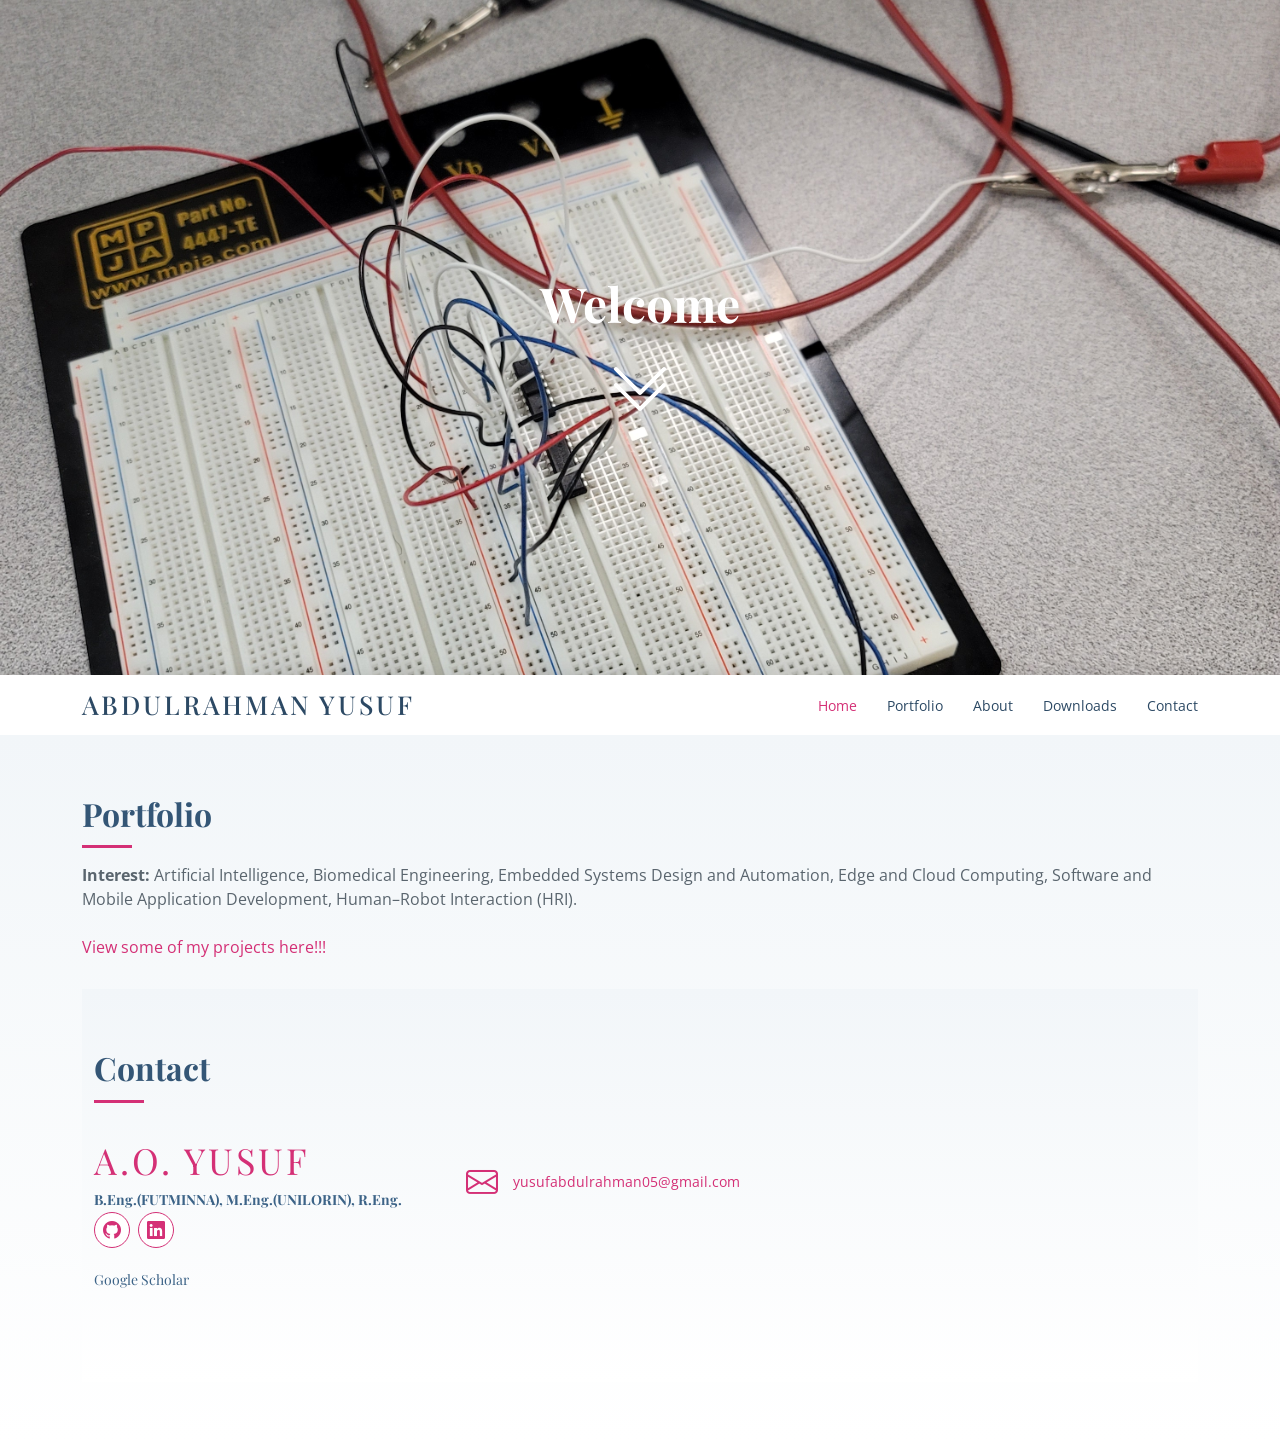
<file: index.html>
<!DOCTYPE html>
<html lang="en">

<head>
  <meta charset="utf-8">
  <meta content="width=device-width, initial-scale=1.0" name="viewport">

  <title>Abdulrahman Yusuf</title>
  <meta content="" name="description">
  <meta content="" name="keywords">

  <!-- Favicons -->
  <link href="assets/img/favicon.png" rel="icon">
  <link href="assets/img/apple-touch-icon.png" rel="apple-touch-icon">
  

  <!-- Google Fonts -->
  <link href="https://fonts.googleapis.com/css?family=Open+Sans:300,300i,400,400i,600,600i,700,700i|Poppins:300,300i,400,400i,500,500i,600,600i,700,700i|Playfair+Display:400,400i,500,500i,600,600i,700,700i&subset=cyrillic" rel="stylesheet">

  <!-- Vendor CSS Files -->
  <link href="assets/vendor/bootstrap/css/bootstrap.min.css" rel="stylesheet">
  <link href="assets/vendor/bootstrap-icons/bootstrap-icons.css" rel="stylesheet">
  <link href="assets/vendor/boxicons/css/boxicons.min.css" rel="stylesheet">
  <link href="assets/vendor/glightbox/css/glightbox.min.css" rel="stylesheet">
  <link href="assets/vendor/swiper/swiper-bundle.min.css" rel="stylesheet">

  <!-- Template Main CSS File -->
  <link href="assets/css/style.css" rel="stylesheet">

  <link rel="stylesheet" href="https://cdnjs.cloudflare.com/ajax/libs/font-awesome/4.7.0/css/font-awesome.min.css">

  <!-- =======================================================
  * Template Name: Lonely - v4.7.0
  * Template URL: https://bootstrapmade.com/free-html-bootstrap-template-lonely/
  * Author: BootstrapMade.com
  * License: https://bootstrapmade.com/license/
  ======================================================== -->
</head>

<body>

  <!-- ======= Hero Section ======= -->
  <section id="hero" class="d-flex flex-column align-items-center justify-content-center">
    <h1>Welcome</h1>
   <!-- <h1>Welcome to my Virtual Lab.</h1>
    <h2>I am a Researcher, Developer, Programmer and Embedded System Designer</h2> -->
    <a href="#portfolio" class="btn-get-started scrollto"><i class="bi bi-chevron-double-down"></i></a>
  </section><!-- End Hero -->

  <!-- ======= Header ======= -->
  <header id="header" class="d-flex align-items-center">
    <div class="container d-flex align-items-center justify-content-between">

      
      <div class="logo">
        <h1><a href="index.html">Abdulrahman Yusuf</a></h1>
        <!-- Uncomment below if you prefer to use an image logo -->
        <!-- <a href="index.html"><img src="assets/img/logo.png" alt="" class="img-fluid"></a> -->
      </div>

      <nav id="navbar" class="navbar">
        <ul>
          <li><a class="nav-link scrollto active" href="#hero">Home</a></li>
          <li><a class="nav-link scrollto" href="#portfolio">Portfolio</a></li>
          <li><a class="nav-link scrollto" href="#about">About</a></li> 
          <li><a class="nav-link scrollto" href="#download">Downloads</a></li> 
          <li><a class="nav-link scrollto" href="#contact">Contact</a></li>
        </ul>
        <i class="bi bi-list mobile-nav-toggle"></i>
      </nav><!-- .navbar -->


    </div>
  </header><!-- End Header -->

  <main id="main">


     <!-- ======= Portfolio Section ======= -->
     <section id="portfolio" class="portfolio section-bg">
      <div class="container">

        <div class="section-title">
          <h2>Portfolio</h2>
          
          <p>
            
            <strong>Interest: </strong>
            
            Artificial Intelligence, Biomedical Engineering, Embedded Systems Design and Automation, Edge and Cloud Computing, Software and Mobile Application Development, Human–Robot Interaction (HRI). 
            </p>
              <br>
            <p><a href="https://labprojectwork.com/"><p>View some of my projects here!!!</p></a>
          
        </div>

      <!-- ======= Contact Section ======= -->
     <section id="contact" class="contact section-bg">
      <div class="container">

        <div class="section-title">
          <h2>Contact</h2>
         <!-- <p> For Research Collaboration or Enquiries. Please feel free to contact me.</p> -- >
        </div>

          <!--
        <div class="form">
          <form method="post" role="form" class="php-email-form">
            <div class="row">
              <div class="form-group col-md-6">
                <input type="text" name="name" class="form-control" id="name" placeholder="Your Name" required>
              </div>
              
              <div class="form-group col-md-6">
                <input type="phone" class="form-control" name="phone" placeholder="Your Phone Number">
              </div>
            </div>

            <br />
            <div class="form-group">
              <input type="email" class="form-control" name="email" id="email" placeholder="Your Email Address" required>
            </div>

            <br />
            <div class="form-group">
              <input type="text" class="form-control" name="subject" id="subject" placeholder="Subject" required>
            </div>

            <br />
            <div class="form-group">
              <textarea class="form-control" name="message" rows="5" placeholder="Message" required></textarea>
            </div>

            <input type="hidden" name="receiver" value="yusufabdulrahman05@gmail.com">
            <input type="hidden" name="purpose" value="contact">
            <input type="hidden" name="api" value="abdulrahman28">
            <input type="hidden" name="timezone" value="Africa/Nigeria">

            <div class="my-3">
              <div class="loading">Loading</div>
              <div class="error-message"></div>
              <div class="sent-message">Your message has been sent. I will get back to you. Thank you!</div>
              <div class="sent-newline"><br /></div>
              <div class="text-center"><button type="submit" id="submit">Send Message</button></div>
            </div>
           
          </form>
        </div>

      -->

        <br />

        <div class="row">
          <div class="col-lg-4 col-md-4">
            <div class="contact-about">
              <h3>A.O. YUSUF</h3>
              <p><strong>B.Eng.(FUTMINNA), M.Eng.(UNILORIN), R.Eng.</strong></p>
              <div class="social-links">
                <a href="https://github.com/abdulrahman28" title="GitHub" class="github"><i class="bi bi-github"></i></a>
                <a href="https://www.linkedin.com/in/abdulrahman-yusuf-3886821a7/" title="Linkedin" class="linkedin"><i class="bi bi-linkedin"></i></a>
              </div>
              <a href="https://scholar.google.com/citations?hl=en&authuser=2&user=0m0f3SoAAAAJ" title="Google Scholar"><p>Google Scholar</p></a>
              <!--
              <a href="https://www.researchgate.net/profile/Abdulrahman_Yusuf7" title="ResearchGate"><p>ResearchGate</p></a>
              <a href="https://orcid.org/0000-0003-4835-2358" title="ORCID"><p>ORCID</p></a>
            -->
            </div>
          </div>

          <!-- Modifications -->

          <div class="col-lg-4 col-md-4">
            <div class="info">
              
              <!--
              <div class="d-flex align-items-center">
                <i class="bi bi-geo-alt"></i>
                <p>Kalamazoo, MI USA</p>
              </div>
            -->

              <div class="d-flex align-items-center mt-4">
                <i class="bi bi-envelope"></i>
                <a href="mailto:yusufabdulrahman05@gmail.com"><p>yusufabdulrahman05@gmail.com</p></a>
              </div>
              
              <!--
              <div class="d-flex align-items-center mt-4">
                <i class="bi bi-envelope"></i>
                <a href="mailto:yusuf.oa@unilorin.edu.ng"><p>yusuf.oa@unilorin.edu.ng</p></a>
              </div>
            -->

              <!--
              <div class="d-flex align-items-center mt-4">
                <i class="bi bi-phone"></i>
                <p>+1 (269) 377-5811</p>
              </div>

            -->

              <!--
              <div class="d-flex align-items-center mt-4">
                <i class="bi bi-phone"></i>
                <p>+2347048739491</p>
              </div>
            -->

            </div>
          </div>

        </div>

      </div>
    </section><!-- End Contact Section -->

  </main><!-- End #main -->


  <!-- Vendor JS Files -->
  <script src="assets/vendor/purecounter/purecounter.js"></script>
  <script src="assets/vendor/bootstrap/js/bootstrap.bundle.min.js"></script>
  <script src="assets/vendor/glightbox/js/glightbox.min.js"></script>
  <script src="assets/vendor/isotope-layout/isotope.pkgd.min.js"></script>
  <script src="assets/vendor/swiper/swiper-bundle.min.js"></script>
  <script src="assets/vendor/waypoints/noframework.waypoints.js"></script> 
  <script src="mailsender.js"></script>

  <!--
    <script src="assets/vendor/php-email-form/validate.js"></script>
  -->
  
  <!-- Template Main JS File -->
  <script src="assets/js/main.js"></script>

</body>

</html>
</file>
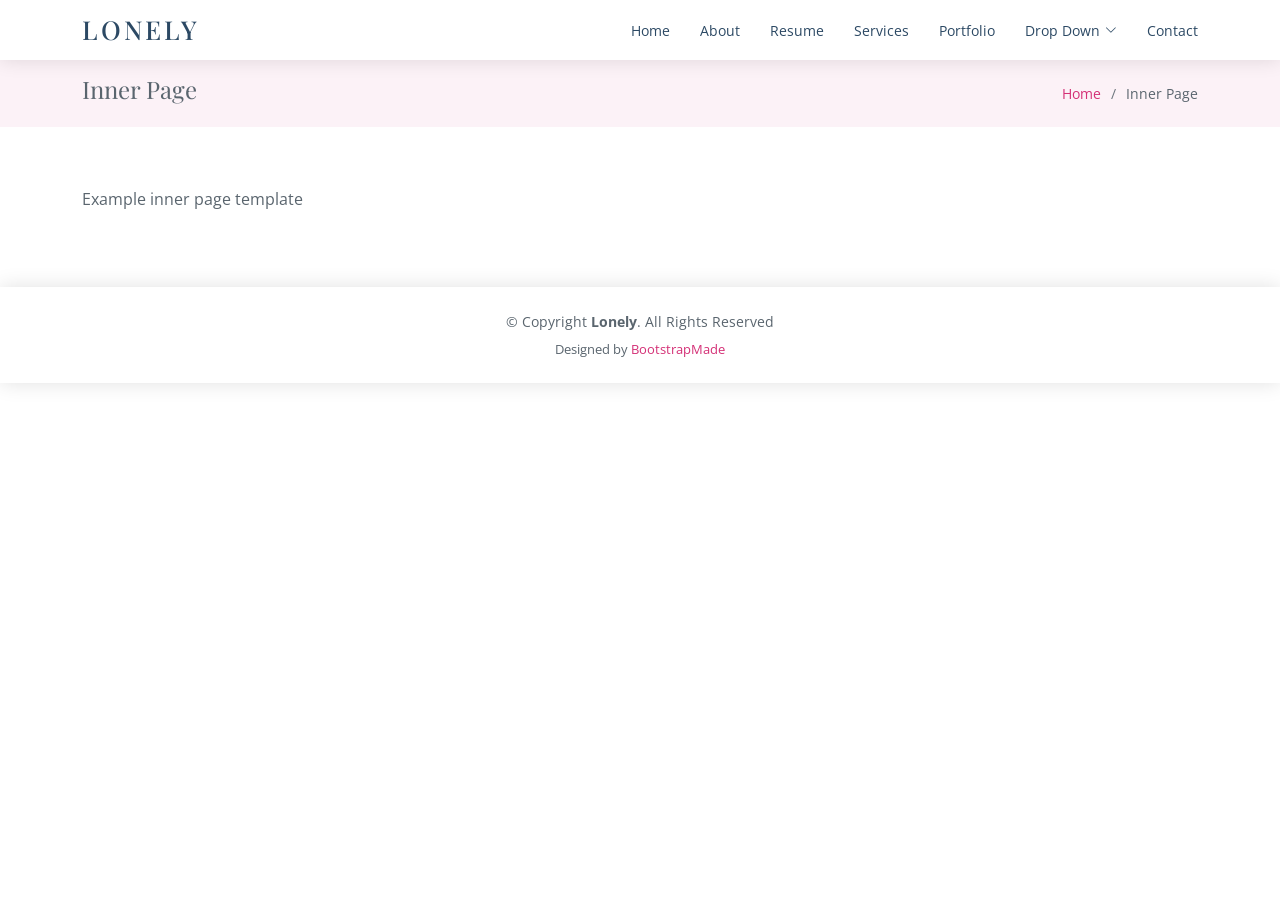
<file: inner-page.html>
<!DOCTYPE html>
<html lang="en">

<head>
  <meta charset="utf-8">
  <meta content="width=device-width, initial-scale=1.0" name="viewport">

  <title>Inner Page - Lonely Bootstrap Template</title>
  <meta content="" name="description">
  <meta content="" name="keywords">

  <!-- Favicons -->
  <link href="assets/img/favicon.png" rel="icon">
  <link href="assets/img/apple-touch-icon.png" rel="apple-touch-icon">

  <!-- Google Fonts -->
  <link href="https://fonts.googleapis.com/css?family=Open+Sans:300,300i,400,400i,600,600i,700,700i|Poppins:300,300i,400,400i,500,500i,600,600i,700,700i|Playfair+Display:400,400i,500,500i,600,600i,700,700i&subset=cyrillic" rel="stylesheet">

  <!-- Vendor CSS Files -->
  <link href="assets/vendor/bootstrap/css/bootstrap.min.css" rel="stylesheet">
  <link href="assets/vendor/bootstrap-icons/bootstrap-icons.css" rel="stylesheet">
  <link href="assets/vendor/boxicons/css/boxicons.min.css" rel="stylesheet">
  <link href="assets/vendor/glightbox/css/glightbox.min.css" rel="stylesheet">
  <link href="assets/vendor/swiper/swiper-bundle.min.css" rel="stylesheet">

  <!-- Template Main CSS File -->
  <link href="assets/css/style.css" rel="stylesheet">

  <!-- =======================================================
  * Template Name: Lonely - v4.7.0
  * Template URL: https://bootstrapmade.com/free-html-bootstrap-template-lonely/
  * Author: BootstrapMade.com
  * License: https://bootstrapmade.com/license/
  ======================================================== -->
</head>

<body>

  <!-- ======= Header ======= -->
  <header id="header" class="d-flex align-items-center">
    <div class="container d-flex align-items-center justify-content-between">

      <div class="logo">
        <h1><a href="index.html">Lonely</a></h1>
        <!-- Uncomment below if you prefer to use an image logo -->
        <!-- <a href="index.html"><img src="assets/img/logo.png" alt="" class="img-fluid"></a>-->
      </div>

      <nav id="navbar" class="navbar">
        <ul>
          <li><a class="nav-link scrollto " href="#hero">Home</a></li>
          <li><a class="nav-link scrollto" href="#about">About</a></li>
          <li><a class="nav-link scrollto" href="#resume">Resume</a></li>
          <li><a class="nav-link scrollto" href="#services">Services</a></li>
          <li><a class="nav-link scrollto" href="#portfolio">Portfolio</a></li>
          <li class="dropdown"><a href="#"><span>Drop Down</span> <i class="bi bi-chevron-down"></i></a>
            <ul>
              <li><a href="#">Drop Down 1</a></li>
              <li class="dropdown"><a href="#"><span>Deep Drop Down</span> <i class="bi bi-chevron-right"></i></a>
                <ul>
                  <li><a href="#">Deep Drop Down 1</a></li>
                  <li><a href="#">Deep Drop Down 2</a></li>
                  <li><a href="#">Deep Drop Down 3</a></li>
                  <li><a href="#">Deep Drop Down 4</a></li>
                  <li><a href="#">Deep Drop Down 5</a></li>
                </ul>
              </li>
              <li><a href="#">Drop Down 2</a></li>
              <li><a href="#">Drop Down 3</a></li>
              <li><a href="#">Drop Down 4</a></li>
            </ul>
          </li>
          <li><a class="nav-link scrollto" href="#contact">Contact</a></li>
        </ul>
        <i class="bi bi-list mobile-nav-toggle"></i>
      </nav><!-- .navbar -->

    </div>
  </header><!-- End Header -->

  <main id="main">

    <!-- ======= Breadcrumbs Section ======= -->
    <section class="breadcrumbs">
      <div class="container">

        <div class="d-flex justify-content-between align-items-center">
          <h2>Inner Page</h2>
          <ol>
            <li><a href="index.html">Home</a></li>
            <li>Inner Page</li>
          </ol>
        </div>

      </div>
    </section><!-- End Breadcrumbs Section -->

    <section class="inner-page">
      <div class="container">
        <p>
          Example inner page template
        </p>
      </div>
    </section>

  </main><!-- End #main -->

  <!-- ======= Footer ======= -->
  <footer id="footer">
    <div class="container">
      <div class="copyright">
        &copy; Copyright <strong><span>Lonely</span></strong>. All Rights Reserved
      </div>
      <div class="credits">
        <!-- All the links in the footer should remain intact. -->
        <!-- You can delete the links only if you purchased the pro version. -->
        <!-- Licensing information: https://bootstrapmade.com/license/ -->
        <!-- Purchase the pro version with working PHP/AJAX contact form: https://bootstrapmade.com/free-html-bootstrap-template-lonely/ -->
        Designed by <a href="https://bootstrapmade.com/">BootstrapMade</a>
      </div>
    </div>
  </footer><!-- End  Footer -->

  <a href="#" class="back-to-top d-flex align-items-center justify-content-center"><i class="bi bi-arrow-up-short"></i></a>

  <!-- Vendor JS Files -->
  <script src="assets/vendor/purecounter/purecounter.js"></script>
  <script src="assets/vendor/bootstrap/js/bootstrap.bundle.min.js"></script>
  <script src="assets/vendor/glightbox/js/glightbox.min.js"></script>
  <script src="assets/vendor/isotope-layout/isotope.pkgd.min.js"></script>
  <script src="assets/vendor/swiper/swiper-bundle.min.js"></script>
  <script src="assets/vendor/waypoints/noframework.waypoints.js"></script>
  <script src="assets/vendor/php-email-form/validate.js"></script>

  <!-- Template Main JS File -->
  <script src="assets/js/main.js"></script>

</body>

</html>
</file>
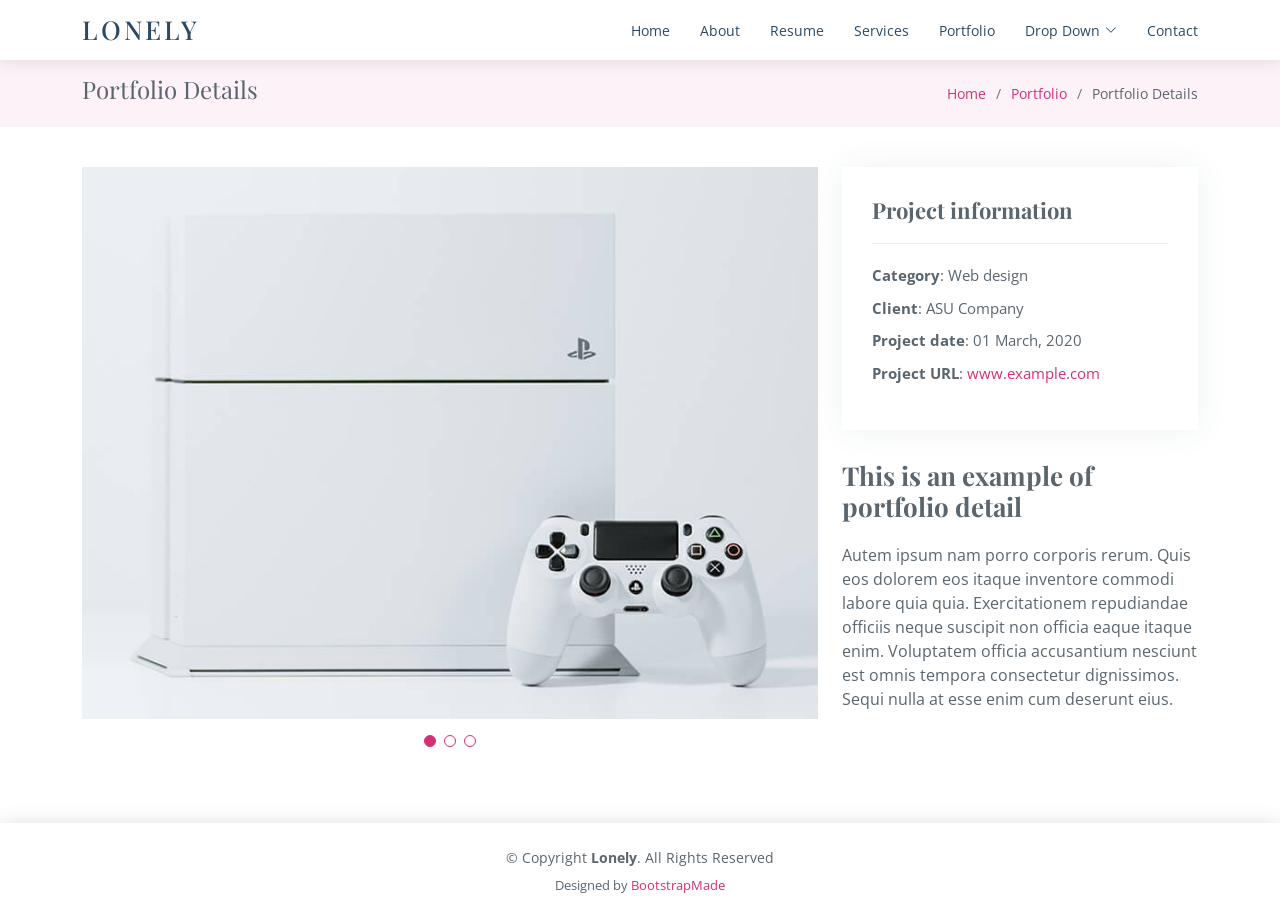
<file: portfolio-details.html>
<!DOCTYPE html>
<html lang="en">

<head>
  <meta charset="utf-8">
  <meta content="width=device-width, initial-scale=1.0" name="viewport">

  <title>Portfolio Details - Lonely Bootstrap Template</title>
  <meta content="" name="description">
  <meta content="" name="keywords">

  <!-- Favicons -->
  <link href="assets/img/favicon.png" rel="icon">
  <link href="assets/img/apple-touch-icon.png" rel="apple-touch-icon">

  <!-- Google Fonts -->
  <link href="https://fonts.googleapis.com/css?family=Open+Sans:300,300i,400,400i,600,600i,700,700i|Poppins:300,300i,400,400i,500,500i,600,600i,700,700i|Playfair+Display:400,400i,500,500i,600,600i,700,700i&subset=cyrillic" rel="stylesheet">

  <!-- Vendor CSS Files -->
  <link href="assets/vendor/bootstrap/css/bootstrap.min.css" rel="stylesheet">
  <link href="assets/vendor/bootstrap-icons/bootstrap-icons.css" rel="stylesheet">
  <link href="assets/vendor/boxicons/css/boxicons.min.css" rel="stylesheet">
  <link href="assets/vendor/glightbox/css/glightbox.min.css" rel="stylesheet">
  <link href="assets/vendor/swiper/swiper-bundle.min.css" rel="stylesheet">

  <!-- Template Main CSS File -->
  <link href="assets/css/style.css" rel="stylesheet">

  <!-- =======================================================
  * Template Name: Lonely - v4.7.0
  * Template URL: https://bootstrapmade.com/free-html-bootstrap-template-lonely/
  * Author: BootstrapMade.com
  * License: https://bootstrapmade.com/license/
  ======================================================== -->
</head>

<body>

  <!-- ======= Header ======= -->
  <header id="header" class="d-flex align-items-center">
    <div class="container d-flex align-items-center justify-content-between">

      <div class="logo">
        <h1><a href="index.html">Lonely</a></h1>
        <!-- Uncomment below if you prefer to use an image logo -->
        <!-- <a href="index.html"><img src="assets/img/logo.png" alt="" class="img-fluid"></a>-->
      </div>

      <nav id="navbar" class="navbar">
        <ul>
          <li><a class="nav-link scrollto " href="#hero">Home</a></li>
          <li><a class="nav-link scrollto" href="#about">About</a></li>
          <li><a class="nav-link scrollto" href="#resume">Resume</a></li>
          <li><a class="nav-link scrollto" href="#services">Services</a></li>
          <li><a class="nav-link scrollto" href="#portfolio">Portfolio</a></li>
          <li class="dropdown"><a href="#"><span>Drop Down</span> <i class="bi bi-chevron-down"></i></a>
            <ul>
              <li><a href="#">Drop Down 1</a></li>
              <li class="dropdown"><a href="#"><span>Deep Drop Down</span> <i class="bi bi-chevron-right"></i></a>
                <ul>
                  <li><a href="#">Deep Drop Down 1</a></li>
                  <li><a href="#">Deep Drop Down 2</a></li>
                  <li><a href="#">Deep Drop Down 3</a></li>
                  <li><a href="#">Deep Drop Down 4</a></li>
                  <li><a href="#">Deep Drop Down 5</a></li>
                </ul>
              </li>
              <li><a href="#">Drop Down 2</a></li>
              <li><a href="#">Drop Down 3</a></li>
              <li><a href="#">Drop Down 4</a></li>
            </ul>
          </li>
          <li><a class="nav-link scrollto" href="#contact">Contact</a></li>
        </ul>
        <i class="bi bi-list mobile-nav-toggle"></i>
      </nav><!-- .navbar -->

    </div>
  </header><!-- End Header -->

  <main id="main">

    <!-- ======= Breadcrumbs Section ======= -->
    <section class="breadcrumbs">
      <div class="container">

        <div class="d-flex justify-content-between align-items-center">
          <h2>Portfolio Details</h2>
          <ol>
            <li><a href="index.html">Home</a></li>
            <li><a href="portfolio.html">Portfolio</a></li>
            <li>Portfolio Details</li>
          </ol>
        </div>

      </div>
    </section><!-- Breadcrumbs Section -->

    <!-- ======= Portfolio Details Section ======= -->
    <section id="portfolio-details" class="portfolio-details">
      <div class="container">

        <div class="row gy-4">

          <div class="col-lg-8">
            <div class="portfolio-details-slider swiper">
              <div class="swiper-wrapper align-items-center">

                <div class="swiper-slide">
                  <img src="assets/img/portfolio/portfolio-1.jpg" alt="">
                </div>

                <div class="swiper-slide">
                  <img src="assets/img/portfolio/portfolio-2.jpg" alt="">
                </div>

                <div class="swiper-slide">
                  <img src="assets/img/portfolio/portfolio-3.jpg" alt="">
                </div>

              </div>
              <div class="swiper-pagination"></div>
            </div>
          </div>

          <div class="col-lg-4">
            <div class="portfolio-info">
              <h3>Project information</h3>
              <ul>
                <li><strong>Category</strong>: Web design</li>
                <li><strong>Client</strong>: ASU Company</li>
                <li><strong>Project date</strong>: 01 March, 2020</li>
                <li><strong>Project URL</strong>: <a href="#">www.example.com</a></li>
              </ul>
            </div>
            <div class="portfolio-description">
              <h2>This is an example of portfolio detail</h2>
              <p>
                Autem ipsum nam porro corporis rerum. Quis eos dolorem eos itaque inventore commodi labore quia quia. Exercitationem repudiandae officiis neque suscipit non officia eaque itaque enim. Voluptatem officia accusantium nesciunt est omnis tempora consectetur dignissimos. Sequi nulla at esse enim cum deserunt eius.
              </p>
            </div>
          </div>

        </div>

      </div>
    </section><!-- End Portfolio Details Section -->

  </main><!-- End #main -->

  <!-- ======= Footer ======= -->
  <footer id="footer">
    <div class="container">
      <div class="copyright">
        &copy; Copyright <strong><span>Lonely</span></strong>. All Rights Reserved
      </div>
      <div class="credits">
        <!-- All the links in the footer should remain intact. -->
        <!-- You can delete the links only if you purchased the pro version. -->
        <!-- Licensing information: https://bootstrapmade.com/license/ -->
        <!-- Purchase the pro version with working PHP/AJAX contact form: https://bootstrapmade.com/free-html-bootstrap-template-lonely/ -->
        Designed by <a href="https://bootstrapmade.com/">BootstrapMade</a>
      </div>
    </div>
  </footer><!-- End  Footer -->

  <a href="#" class="back-to-top d-flex align-items-center justify-content-center"><i class="bi bi-arrow-up-short"></i></a>

  <!-- Vendor JS Files -->
  <script src="assets/vendor/purecounter/purecounter.js"></script>
  <script src="assets/vendor/bootstrap/js/bootstrap.bundle.min.js"></script>
  <script src="assets/vendor/glightbox/js/glightbox.min.js"></script>
  <script src="assets/vendor/isotope-layout/isotope.pkgd.min.js"></script>
  <script src="assets/vendor/swiper/swiper-bundle.min.js"></script>
  <script src="assets/vendor/waypoints/noframework.waypoints.js"></script>
  <script src="assets/vendor/php-email-form/validate.js"></script>

  <!-- Template Main JS File -->
  <script src="assets/js/main.js"></script>

</body>

</html>
</file>
<file: assets/css/style.css>
/**
* Template Name: Lonely - v4.7.0
* Template URL: https://bootstrapmade.com/free-html-bootstrap-template-lonely/
* Author: BootstrapMade.com
* License: https://bootstrapmade.com/license/
*/

/*--------------------------------------------------------------
# General
--------------------------------------------------------------*/
body {
  font-family: "Open Sans", sans-serif;
  color: #5a656e;
}

a {
  color: #d43076;
  text-decoration: none;
}

a:hover {
  color: #dd5a92;
  text-decoration: none;
}

h1, h2, h3, h4, h5, h6 {
  font-family: "Playfair Display", serif;
}

/*--------------------------------------------------------------
# Back to top button
--------------------------------------------------------------*/
.back-to-top {
  position: fixed;
  visibility: hidden;
  opacity: 0;
  right: 15px;
  bottom: 15px;
  z-index: 9999;
  background: #d43076;
  width: 40px;
  height: 40px;
  border-radius: 50px;
  transition: all 0.4s;
}
.back-to-top i {
  font-size: 24px;
  color: #fff;
  line-height: 0;
}
.back-to-top:hover {
  background: #db528c;
  color: #fff;
}
.back-to-top.active {
  visibility: visible;
  opacity: 1;
}

/*--------------------------------------------------------------
# Header
--------------------------------------------------------------*/
#header {
  transition: all 0.5s;
  z-index: 997;
  transition: all 0.5s;
  height: 60px;
  background: #fff;
  box-shadow: 0px 0px 20px 0px rgba(0, 0, 0, 0.12);
}
#header .logo h1 {
  font-size: 26px;
  margin: 0;
  padding: 6px 0;
  line-height: 1;
  font-weight: 500;
  letter-spacing: 3px;
  text-transform: uppercase;
}
#header .logo h1 a, #header .logo h1 a:hover {
  color: #2c4964;
  text-decoration: none;
}
#header .logo img {
  padding: 0;
  margin: 0;
  max-height: 40px;
}

.scrolled-offset {
  margin-top: 60px;
}

/*--------------------------------------------------------------
# Navigation Menu
--------------------------------------------------------------*/
/**
* Desktop Navigation 
*/
.navbar {
  padding: 0;
}
.navbar ul {
  margin: 0;
  padding: 0;
  display: flex;
  list-style: none;
  align-items: center;
}
.navbar li {
  position: relative;
}
.navbar a, .navbar a:focus {
  display: flex;
  align-items: center;
  justify-content: space-between;
  padding: 10px 0 10px 30px;
  font-size: 14px;
  color: #2c4964;
  white-space: nowrap;
  transition: 0.3s;
}
.navbar a i, .navbar a:focus i {
  font-size: 12px;
  line-height: 0;
  margin-left: 5px;
}
.navbar a:hover, .navbar .active, .navbar .active:focus, .navbar li:hover > a {
  color: #d43076;
}
.navbar .dropdown ul {
  display: block;
  position: absolute;
  left: 14px;
  top: 100%;
  margin: 0;
  padding: 10px 0;
  z-index: 99;
  opacity: 0;
  visibility: hidden;
  background: #fff;
  box-shadow: 0px 0px 30px rgba(127, 137, 161, 0.25);
  transition: 0.3s;
  border-radius: 4px;
}
.navbar .dropdown ul li {
  min-width: 200px;
}
.navbar .dropdown ul a {
  padding: 10px 20px;
  text-transform: none;
}
.navbar .dropdown ul a i {
  font-size: 12px;
}
.navbar .dropdown ul a:hover, .navbar .dropdown ul .active:hover, .navbar .dropdown ul li:hover > a {
  color: #d43076;
}
.navbar .dropdown:hover > ul {
  opacity: 1;
  visibility: visible;
}
.navbar .dropdown .dropdown ul {
  top: 0;
  left: calc(100% - 30px);
  visibility: hidden;
}
.navbar .dropdown .dropdown:hover > ul {
  opacity: 1;
  top: 0;
  left: 100%;
  visibility: visible;
}
@media (max-width: 1366px) {
  .navbar .dropdown .dropdown ul {
    left: -90%;
  }
  .navbar .dropdown .dropdown:hover > ul {
    left: -100%;
  }
}

/**
* Mobile Navigation 
*/
.mobile-nav-toggle {
  color: #2c4964;
  font-size: 28px;
  cursor: pointer;
  display: none;
  line-height: 0;
  transition: 0.5s;
}
.mobile-nav-toggle.bi-x {
  color: #fff;
}

@media (max-width: 991px) {
  .mobile-nav-toggle {
    display: block;
  }

  .navbar ul {
    display: none;
  }
}
.navbar-mobile {
  position: fixed;
  overflow: hidden;
  top: 0;
  right: 0;
  left: 0;
  bottom: 0;
  background: rgba(13, 21, 29, 0.6);
  transition: 0.3s;
  z-index: 998;
}
.navbar-mobile .mobile-nav-toggle {
  position: absolute;
  top: 15px;
  right: 15px;
}
.navbar-mobile ul {
  display: block;
  position: absolute;
  top: 55px;
  right: 15px;
  bottom: 15px;
  left: 15px;
  padding: 10px 0;
  border-radius: 10px;
  background-color: #fff;
  overflow-y: auto;
  transition: 0.3s;
}
.navbar-mobile a, .navbar-mobile a:focus {
  padding: 10px 20px;
  font-size: 15px;
  color: #2c4964;
}
.navbar-mobile a:hover, .navbar-mobile .active, .navbar-mobile li:hover > a {
  color: #d43076;
}
.navbar-mobile .getstarted, .navbar-mobile .getstarted:focus {
  margin: 15px;
}
.navbar-mobile .dropdown ul {
  position: static;
  display: none;
  margin: 10px 20px;
  padding: 10px 0;
  z-index: 99;
  opacity: 1;
  visibility: visible;
  background: #fff;
  box-shadow: 0px 0px 30px rgba(127, 137, 161, 0.25);
}
.navbar-mobile .dropdown ul li {
  min-width: 200px;
}
.navbar-mobile .dropdown ul a {
  padding: 10px 20px;
}
.navbar-mobile .dropdown ul a i {
  font-size: 12px;
}
.navbar-mobile .dropdown ul a:hover, .navbar-mobile .dropdown ul .active:hover, .navbar-mobile .dropdown ul li:hover > a {
  color: #d43076;
}
.navbar-mobile .dropdown > .dropdown-active {
  display: block;
}

/*--------------------------------------------------------------
# Hero Section
--------------------------------------------------------------*/
#hero {
  width: 100%;
  height: 75vh;
  background: url("../img/hero-bg1.jpg") center;
  background-size: cover;
  padding: 0 15px;
}
#hero h1 {
  margin: 0 0 10px 0;
  font-size: 48px;
  font-weight: 700;
  line-height: 56px;
  color: #fff;
}
#hero h2 {
  color: #eee;
  margin-bottom: 10px;
  font-size: 24px;
  font-weight: 300;
  font-family: "Poppins", sans-serif;
}
#hero .btn-get-started {
  font-size: 64px;
  transition: 0.5s;
  color: #fff;
  height: 60px;
}
#hero .btn-get-started:hover {
  padding-top: 10px;
  color: #d43076;
}
@media (min-width: 1024px) {
  #hero {
    background-attachment: fixed;
  }
}
@media (max-width: 768px) {
  #hero h1 {
    font-size: 28px;
    line-height: 36px;
  }
  #hero h2 {
    font-size: 18px;
    line-height: 24px;
    margin-bottom: 30px;
  }
}

/*--------------------------------------------------------------
# Sections General
--------------------------------------------------------------*/
section {
  padding: 60px 0;
}

.section-bg {
  background: linear-gradient(180deg, #f2f6f9 0%, #fff 100%);
}

.section-title {
  padding-bottom: 30px;
}
.section-title h2 {
  font-size: 32px;
  font-weight: bold;
  margin-bottom: 15px;
  padding-bottom: 15px;
  position: relative;
  color: #345676;
}
.section-title h2::after {
  content: "";
  position: absolute;
  display: block;
  width: 50px;
  height: 3px;
  background: #d43076;
  bottom: 0;
  left: 0;
}
.section-title p {
  margin-bottom: 0;
}

/*--------------------------------------------------------------
# Breadcrumbs
--------------------------------------------------------------*/
.breadcrumbs {
  padding: 15px 0;
  background-color: #fcf2f7;
  min-height: 40px;
}
.breadcrumbs h2 {
  font-size: 24px;
  font-weight: 300;
}
.breadcrumbs ol {
  display: flex;
  flex-wrap: wrap;
  list-style: none;
  padding: 0;
  margin: 0;
  font-size: 14px;
}
.breadcrumbs ol li + li {
  padding-left: 10px;
}
.breadcrumbs ol li + li::before {
  display: inline-block;
  padding-right: 10px;
  color: #6c757d;
  content: "/";
}
@media (max-width: 768px) {
  .breadcrumbs .d-flex {
    display: block !important;
  }
  .breadcrumbs ol {
    display: block;
  }
  .breadcrumbs ol li {
    display: inline-block;
  }
}

/*--------------------------------------------------------------
# About
--------------------------------------------------------------*/
.about .content {
  padding: 30px 0;
}
.about .content h3 {
  font-weight: 500;
  font-size: 34px;
  color: #2c4964;
}
.about .content p {
  margin-bottom: 0;
}
.about .content .count-box {
  padding: 20px 0;
  width: 100%;
}
.about .content .count-box i {
  display: block;
  font-size: 36px;
  color: #eeafca;
  float: left;
  line-height: 0;
}
.about .content .count-box span {
  font-size: 36px;
  line-height: 20px;
  display: block;
  font-weight: 700;
  color: #2c4964;
  margin-left: 50px;
  font-family: "Playfair Display", serif;
}
.about .content .count-box p {
  padding: 15px 0 0 0;
  margin: 0 0 0 50px;
  font-family: "Playfair Display", serif;
  font-size: 14px;
  color: #437099;
}
.about .content .count-box a {
  font-weight: 600;
  display: block;
  margin-top: 20px;
  color: #437099;
  font-size: 15px;
  font-family: "Poppins", sans-serif;
  transition: ease-in-out 0.3s;
}
.about .content .count-box a:hover {
  color: #6b96be;
}
.about .image {
  background: url("../img/me1.jpg") top center no-repeat;
  background-size: cover;
  min-height: 400px;
}
@media (max-width: 991px) {
  .about .image {
    text-align: center;
  }
  .about .image img {
    max-width: 80%;
  }
}
@media (max-width: 667px) {
  .about .image img {
    max-width: 100%;
  }
}

/*--------------------------------------------------------------
# Skills
--------------------------------------------------------------*/
.skills .progress {
  height: 50px;
  display: block;
  background: none;
}
.skills .progress .skill {
  padding: 10px 0;
  margin: 0 0 6px 0;
  text-transform: uppercase;
  display: block;
  font-weight: 600;
  font-family: "Poppins", sans-serif;
  color: #2c4964;
}
.skills .progress .skill .val {
  float: right;
  font-style: normal;
}
.skills .progress-bar-wrap {
  background: #fbeaf1;
}
.skills .progress-bar {
  width: 1px;
  height: 10px;
  transition: 0.9s;
  background-color: #dd5a92;
}

/*--------------------------------------------------------------
# Resume
--------------------------------------------------------------*/
.resume .resume-title {
  font-size: 26px;
  font-weight: 500;
  margin-top: 20px;
  margin-bottom: 20px;
  color: #4b7dab;
  font-family: "Poppins", sans-serif;
}
.resume .resume-item {
  padding: 0 0 20px 20px;
  margin-top: -2px;
  border-left: 2px solid #d43076;
  position: relative;
}
.resume .resume-item h4 {
  line-height: 18px;
  font-size: 18px;
  font-weight: 600;
  color: #2c4964;
  margin-bottom: 10px;
}
.resume .resume-item h5 {
  font-size: 16px;
  background: #e4ebf3;
  padding: 5px 15px;
  display: inline-block;
  font-weight: 400;
  margin-bottom: 10px;
  font-family: "Poppins", sans-serif;
}
.resume .resume-item ul {
  padding-left: 20px;
}
.resume .resume-item ul li {
  padding-bottom: 10px;
}
.resume .resume-item:last-child {
  padding-bottom: 0;
}
.resume .resume-item::before {
  content: "";
  position: absolute;
  width: 16px;
  height: 16px;
  border-radius: 50px;
  left: -9px;
  top: 0;
  background: #fff;
  border: 2px solid #d43076;
}

/*--------------------------------------------------------------
# Services
--------------------------------------------------------------*/
.services .icon-box {
  padding: 20px 15px;
  position: relative;
  overflow: hidden;
  background: #fff;
  box-shadow: 0 0 29px 0 rgba(68, 88, 144, 0.2);
  transition: all 0.3s ease-in-out;
  border-radius: 8px;
  text-align: center;
  z-index: 1;
}
.services .icon-box::before {
  content: "";
  position: absolute;
  top: 0;
  left: 0;
  right: 0;
  height: 0;
  transition: ease-in-out 0.3s;
  z-index: -1;
}
.services .icon-box:hover::before {
  background: #d43076;
  height: 100%;
  border-radius: 0px;
}
.services .icon {
  margin: 0 auto 30px auto;
  padding-top: 10px;
  display: inline-block;
  text-align: center;
  border-radius: 50%;
  width: 60px;
  height: 60px;
  background: #d43076;
  transition: all 0.3s ease-in-out;
}
.services .icon i {
  font-size: 36px;
  line-height: 1;
  color: #fff;
}
.services .title {
  font-weight: 700;
  margin-bottom: 15px;
  font-size: 18px;
}
.services .title a {
  color: #111;
}
.services .description {
  font-size: 15px;
  line-height: 24px;
  margin-bottom: 0;
}
.services .icon-box:hover .title a, .services .icon-box:hover .description {
  color: #fff;
}
.services .icon-box:hover .icon {
  background: #fff;
}
.services .icon-box:hover .icon i {
  color: #d43076;
}
@media (max-width: 768px) {
  .services .icon-box::before {
    bottom: 60%;
  }
}

/*--------------------------------------------------------------
# Portfolio
--------------------------------------------------------------*/
.portfolio .portfolio-item {
  margin-bottom: 30px;
}
.portfolio #portfolio-flters {
  padding: 0;
  margin: 0 auto 35px auto;
  list-style: none;
  text-align: center;
  background: #fff;
  border-radius: 50px;
  padding: 2px 15px;
  box-shadow: 0px 2px 15px rgba(0, 0, 0, 0.08);
}
.portfolio #portfolio-flters li {
  cursor: pointer;
  display: inline-block;
  padding: 10px 15px 8px 15px;
  font-size: 14px;
  font-weight: 600;
  line-height: 1;
  text-transform: uppercase;
  color: #5a656e;
  margin-bottom: 5px;
  transition: all 0.3s ease-in-out;
}
.portfolio #portfolio-flters li:hover, .portfolio #portfolio-flters li.filter-active {
  color: #d43076;
}
.portfolio #portfolio-flters li:last-child {
  margin-right: 0;
}
.portfolio .portfolio-wrap {
  transition: 0.3s;
  position: relative;
  overflow: hidden;
  z-index: 1;
}
.portfolio .portfolio-wrap::before {
  content: "";
  background: rgba(44, 73, 100, 0.6);
  position: absolute;
  left: 30px;
  right: 30px;
  top: 30px;
  bottom: 30px;
  transition: all ease-in-out 0.3s;
  z-index: 2;
  opacity: 0;
}
.portfolio .portfolio-wrap .portfolio-info {
  opacity: 0;
  position: absolute;
  top: 10%;
  left: 0;
  right: 0;
  text-align: center;
  z-index: 3;
  transition: all ease-in-out 0.3s;
}
.portfolio .portfolio-wrap .portfolio-info h4 {
  font-size: 20px;
  color: #fff;
  font-weight: 600;
}
.portfolio .portfolio-wrap .portfolio-info p {
  color: #ffffff;
  font-size: 14px;
  text-transform: uppercase;
}
.portfolio .portfolio-wrap .portfolio-links {
  opacity: 0;
  left: 0;
  right: 0;
  bottom: 10%;
  text-align: center;
  z-index: 3;
  position: absolute;
  transition: all ease-in-out 0.3s;
}
.portfolio .portfolio-wrap .portfolio-links a {
  color: #fff;
  margin: 0 2px;
  font-size: 28px;
  display: inline-block;
  transition: 0.3s;
}
.portfolio .portfolio-wrap .portfolio-links a:hover {
  color: #e684ae;
}
.portfolio .portfolio-wrap:hover::before {
  top: 0;
  left: 0;
  right: 0;
  bottom: 0;
  opacity: 1;
}
.portfolio .portfolio-wrap:hover .portfolio-info {
  opacity: 1;
  top: calc(50% - 48px);
}
.portfolio .portfolio-wrap:hover .portfolio-links {
  opacity: 1;
  bottom: calc(50% - 50px);
}

/*--------------------------------------------------------------
# Portfolio Details
--------------------------------------------------------------*/
.portfolio-details {
  padding-top: 40px;
}
.portfolio-details .portfolio-details-slider img {
  width: 100%;
}
.portfolio-details .portfolio-details-slider .swiper-pagination {
  margin-top: 20px;
  position: relative;
}
.portfolio-details .portfolio-details-slider .swiper-pagination .swiper-pagination-bullet {
  width: 12px;
  height: 12px;
  background-color: #fff;
  opacity: 1;
  border: 1px solid #d43076;
}
.portfolio-details .portfolio-details-slider .swiper-pagination .swiper-pagination-bullet-active {
  background-color: #d43076;
}
.portfolio-details .portfolio-info {
  padding: 30px;
  box-shadow: 0px 0 30px rgba(44, 73, 100, 0.08);
}
.portfolio-details .portfolio-info h3 {
  font-size: 22px;
  font-weight: 700;
  margin-bottom: 20px;
  padding-bottom: 20px;
  border-bottom: 1px solid #eee;
}
.portfolio-details .portfolio-info ul {
  list-style: none;
  padding: 0;
  font-size: 15px;
}
.portfolio-details .portfolio-info ul li + li {
  margin-top: 10px;
}
.portfolio-details .portfolio-description {
  padding-top: 30px;
}
.portfolio-details .portfolio-description h2 {
  font-size: 26px;
  font-weight: 700;
  margin-bottom: 20px;
}
.portfolio-details .portfolio-description p {
  padding: 0;
}

/*--------------------------------------------------------------
# Testimonials
--------------------------------------------------------------*/
.testimonials .testimonials-carousel, .testimonials .testimonials-slider {
  overflow: hidden;
}
.testimonials .testimonial-item {
  box-sizing: content-box;
  min-height: 320px;
}
.testimonials .testimonial-item .testimonial-img {
  width: 90px;
  border-radius: 50%;
  margin: -40px 0 0 40px;
  position: relative;
  z-index: 2;
  border: 6px solid #fff;
  box-shadow: 0px 5px 15px rgba(0, 0, 0, 0.1);
}
.testimonials .testimonial-item h3 {
  font-size: 18px;
  font-weight: bold;
  margin: 10px 0 5px 45px;
  color: #2c4964;
}
.testimonials .testimonial-item h4 {
  font-size: 14px;
  color: #6b96be;
  margin: 0 0 0 45px;
}
.testimonials .testimonial-item .quote-icon-left, .testimonials .testimonial-item .quote-icon-right {
  color: #f7d9e6;
  font-size: 26px;
}
.testimonials .testimonial-item .quote-icon-left {
  display: inline-block;
  left: -5px;
  position: relative;
}
.testimonials .testimonial-item .quote-icon-right {
  display: inline-block;
  right: -5px;
  position: relative;
  top: 10px;
}
.testimonials .testimonial-item p {
  font-style: italic;
  margin: 0 15px 0 15px;
  padding: 20px 20px 60px 20px;
  background: #fff;
  position: relative;
  border-radius: 6px;
  position: relative;
  z-index: 1;
  box-shadow: 0px 2px 15px rgba(0, 0, 0, 0.1);
}
.testimonials .swiper-pagination {
  margin-top: 20px;
  position: relative;
}
.testimonials .swiper-pagination .swiper-pagination-bullet {
  width: 12px;
  height: 12px;
  background-color: #fff;
  opacity: 1;
  border: 1px solid #d43076;
}
.testimonials .swiper-pagination .swiper-pagination-bullet-active {
  background-color: #d43076;
}
@media (max-width: 767px) {
  .testimonials {
    margin: 30px 10px;
  }
}

/*--------------------------------------------------------------
# Dowloads
--------------------------------------------------------------*/

table {
  font-family: arial, sans-serif;
  border-collapse: collapse;
  width: 100%;
}

td, th {
  border: 1px solid #dddddd;
  text-align: center;
  padding: 10px;
}
/*
.button {
  text-align: center;
  align-items: center;
}
*/

.btn {
  background-color: DodgerBlue;
  border: none;
  color: white;
  padding: 5px 25px;
  cursor: pointer;
  font-size: 13px;
}

/* Darker background on mouse-over */
.btn:hover {
  background-color: RoyalBlue;
}

/*
tr:nth-child(even) {
  background-color: #dddddd;
}
*/

/*--------------------------------------------------------------
# Contact
--------------------------------------------------------------*/
.contact .contact-about h3 {
  font-size: 36px;
  margin: 0 0 10px 0;
  padding: 0;
  line-height: 1;
  font-weight: 300;
  letter-spacing: 3px;
  text-transform: uppercase;
  color: #d43076;
}
.contact .contact-about p {
  font-size: 14px;
  line-height: 24px;
  font-family: "Playfair Display", serif;
  color: #3c6387;
}
.contact .social-links {
  padding-bottom: 20px;
}
.contact .social-links a {
  font-size: 18px;
  display: inline-block;
  background: #fff;
  color: #d43076;
  line-height: 0;
  padding: 8px 0;
  margin-right: 4px;
  border-radius: 50%;
  text-align: center;
  width: 36px;
  height: 36px;
  transition: 0.3s;
  border: 1px solid #d43076;
}
.contact .social-links a:hover {
  background: #d43076;
  color: #fff;
}
.contact .info {
  color: #5a656e;
}
.contact .info i {
  font-size: 32px;
  color: #d43076;
  line-height: 0;
  margin-right: 15px;
}
.contact .info p {
  font-size: 14px;
  margin: 0;
}
.contact .php-email-form .error-message {
  display: none;
  color: #fff;
  background: #ed3c0d;
  text-align: left;
  padding: 15px;
  font-weight: 600;
}
.contact .php-email-form .error-message br + br {
  margin-top: 25px;
}
.contact .php-email-form .sent-message {
  display: none;
  color: #fff;
  background: #18d26e;
  text-align: center;
  padding: 15px;
  font-weight: 600;
}
.contact .php-email-form .loading {
  display: none;
  background: #fff;
  text-align: center;
  padding: 15px;
}
.contact .php-email-form .loading:before {
  content: "";
  display: inline-block;
  border-radius: 50%;
  width: 24px;
  height: 24px;
  margin: 0 10px -6px 0;
  border: 3px solid #18d26e;
  border-top-color: #eee;
  -webkit-animation: animate-loading 1s linear infinite;
  animation: animate-loading 1s linear infinite;
}
.contact .php-email-form input, .contact .php-email-form textarea {
  border-radius: 0;
  box-shadow: none;
  font-size: 14px;
}
.contact .php-email-form input:focus, .contact .php-email-form textarea:focus {
  border-color: #d43076;
}
.contact .php-email-form button[type=submit] {
  background: #d43076;
  border: 0;
  padding: 10px 24px;
  color: #fff;
  transition: 0.4s;
  border-radius: 50px;
}
.contact .php-email-form button[type=submit]:hover {
  background: #dd5a92;
}
@-webkit-keyframes animate-loading {
  0% {
    transform: rotate(0deg);
  }
  100% {
    transform: rotate(360deg);
  }
}
@keyframes animate-loading {
  0% {
    transform: rotate(0deg);
  }
  100% {
    transform: rotate(360deg);
  }
}

/*--------------------------------------------------------------
# Footer
--------------------------------------------------------------*/
#footer {
  background: #fff;
  padding: 24px 0;
  font-size: 14px;
  box-shadow: 0px 0 20px 0 rgba(0, 0, 0, 0.12);
}
#footer .copyright {
  text-align: center;
}
#footer .credits {
  padding-top: 8px;
  text-align: center;
  font-size: 13px;
}
</file>
